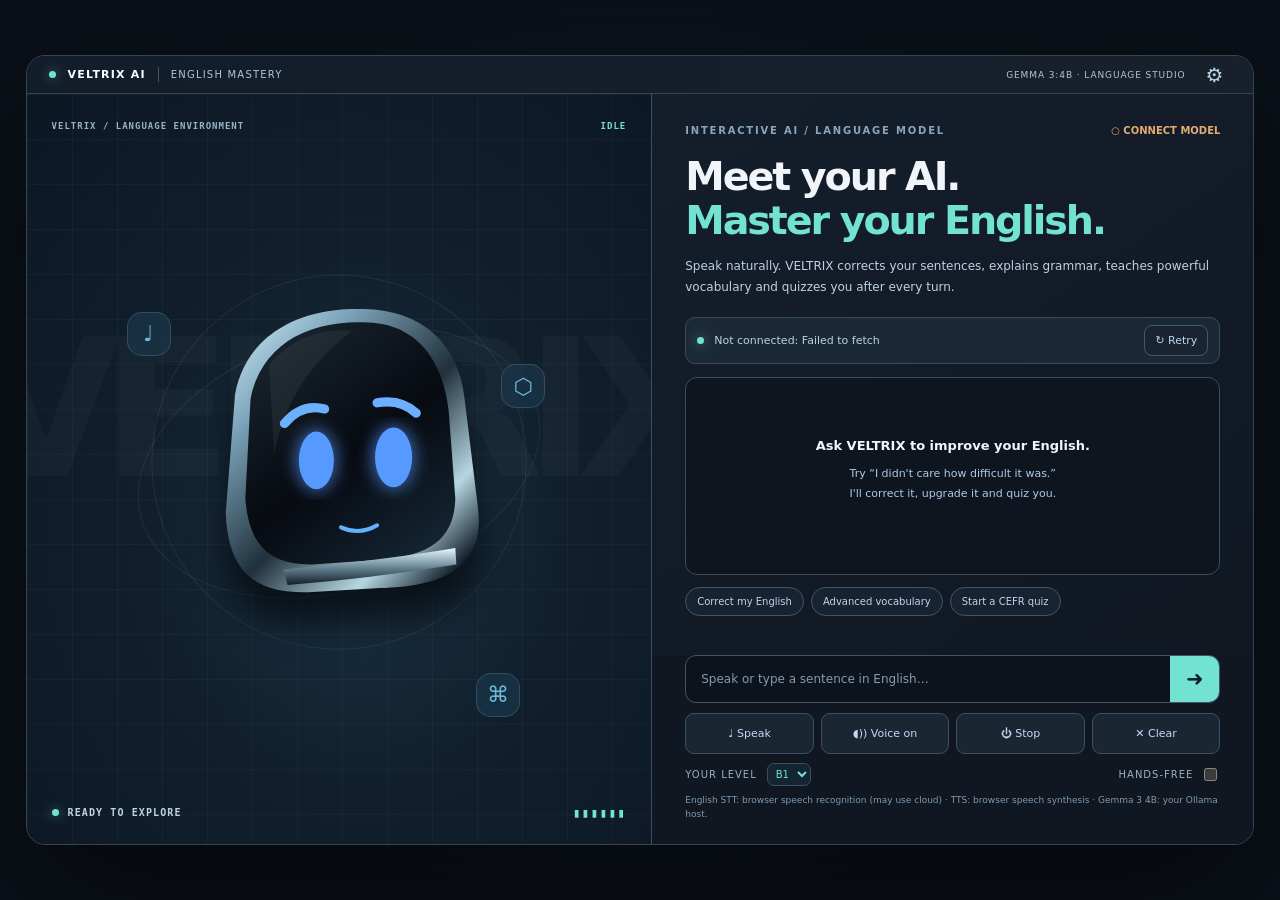
<file: web_preview/index.html>
<!doctype html>
<html lang="en">
<head>
  <meta charset="UTF-8" />
  <meta name="viewport" content="width=device-width, initial-scale=1.0" />
  <meta name="theme-color" content="#0b1119" />
  <title>VELTRIX AI — English Mastery (Design Preview)</title>
  <link rel="stylesheet" href="style.css" />
</head>
<body>
  <main class="application">
    <header class="toolbar">
      <span class="alive-dot"></span><b>VELTRIX AI</b><i class="separator"></i>
      <span>ENGLISH MASTERY</span><small>GEMMA 3:4B · LANGUAGE STUDIO</small>
      <button id="settings" class="gear" aria-label="Configure Ollama server">⚙</button>
    </header>
    <section class="left-panel" aria-label="Animated VELTRIX character">
      <div class="stage-meta">VELTRIX / LANGUAGE ENVIRONMENT <span id="face-mode">IDLE</span></div>
      <div class="ambient-ring ring-one"></div><div class="ambient-ring ring-two"></div>
      <span class="floating-icon left-icon">♩</span><span class="floating-icon right-icon">⬡</span>
      <div class="head-container" id="robot" data-mode="idle">
        <svg viewBox="0 0 340 340" role="img" aria-label="Friendly expressive blue-eyed AI character">
          <defs>
            <linearGradient id="shell" x1="0%" y1="0%" x2="88%" y2="95%">
              <stop offset="0%" stop-color="#dbf7ff"/><stop offset="25%" stop-color="#80a8be"/>
              <stop offset="58%" stop-color="#20303c"/><stop offset="83%" stop-color="#b6d7e2"/>
              <stop offset="100%" stop-color="#111e2b"/>
            </linearGradient>
            <linearGradient id="glass" x1="15%" y1="0%" x2="80%" y2="100%">
              <stop offset="0%" stop-color="#192630"/><stop offset="55%" stop-color="#070a11"/><stop offset="100%" stop-color="#142532"/>
            </linearGradient>
            <linearGradient id="chin" x1="0%" y1="0%" x2="0%" y2="100%">
              <stop stop-color="#e7f8ff"/><stop offset="55%" stop-color="#628090"/><stop offset="100%" stop-color="#121d28"/>
            </linearGradient>
            <filter id="soft-glow"><feGaussianBlur stdDeviation="7"/></filter>
          </defs>
          <path class="shell" fill="url(#shell)" d="M69 121 C79 67 126 36 194 38 C248 39 286 69 292 125 L305 231 C312 289 273 307 210 309 L140 313 C88 314 62 293 60 236 Z"/>
          <path fill="url(#glass)" d="M84 126 C94 72 141 48 198 51 C254 53 277 100 278 156 L283 222 C282 256 265 275 218 281 L144 286 C98 287 82 262 79 222 Z"/>
          <path fill="white" opacity=".055" d="M102 92 Q135 55 183 59 Q121 105 107 179Z"/>
          <g class="brows" stroke="#6cafff" stroke-width="9" stroke-linecap="round" fill="none">
            <path d="M117 149 Q134 129 156 135"/><path d="M207 129 Q230 125 245 139"/>
          </g>
          <g class="eyes" fill="#569aff">
            <ellipse class="eye" cx="148" cy="185" rx="17" ry="28"/>
            <ellipse class="eye" cx="223" cy="182" rx="18" ry="29"/>
          </g>
          <g filter="url(#soft-glow)" fill="#569aff" opacity=".55">
            <ellipse cx="148" cy="185" rx="21" ry="31"/><ellipse cx="223" cy="182" rx="22" ry="32"/>
          </g>
          <path id="mouth" d="M172 250 Q190 258 207 248" fill="none" stroke="#62b1ff" stroke-width="4" stroke-linecap="round"/>
          <path fill="url(#chin)" d="M116 291 Q219 281 283 270 L284 286 Q197 300 120 306 Z"/>
        </svg>
      </div>
      <span class="floating-icon bottom-icon">⌘</span>
      <div class="stage-footer"><span class="alive-dot"></span><span id="stage-status">READY TO EXPLORE</span><b>▮▮▮▮▮▮</b></div>
    </section>
    <section class="right-panel">
      <div class="right-scroll">
        <div class="eyebrow">INTERACTIVE AI / LANGUAGE MODEL <span id="model-badge">○ CONNECT MODEL</span></div>
        <h1>Meet your AI.<br><em>Master your English.</em></h1>
        <p class="subtitle">Speak naturally. VELTRIX corrects your sentences, explains grammar, teaches powerful vocabulary and quizzes you after every turn.</p>
        <div class="status-banner"><span class="alive-dot"></span><span id="connection-status">Configure Ollama with gemma3:4b in model settings.</span><button id="retry" aria-label="Retry server connection">↻ Retry</button></div>
        <article class="teaching-area" id="lesson-area">
          <div class="welcome"><b>Ask VELTRIX to improve your English.</b><p>Try “I didn't care how difficult it was.”<br>I'll correct it, upgrade it and quiz you.</p></div>
        </article>
        <p id="error" class="error" role="alert" hidden></p>
        <div class="quick-prompts"><button data-prompt="I am agree with your opinion.">Correct my English</button><button data-prompt="Teach me sophisticated natural English collocations.">Advanced vocabulary</button><button data-prompt="Start a B1 speaking quiz.">Start a CEFR quiz</button></div>
      </div>
      <div class="composer">
        <div class="entry"><input id="prompt" autocomplete="off" aria-label="English practice sentence" placeholder="Speak or type a sentence in English…" /><button id="send" aria-label="Submit">➜</button></div>
        <div class="actions"><button id="speak">♩ Speak</button><button id="voice">◖)) Voice on</button><button id="stop">⏻ Stop</button><button id="clear">✕ Clear</button></div>
        <div class="small-settings"><span>YOUR LEVEL</span><select id="level" aria-label="CEFR level"><option>A1</option><option>A2</option><option selected>B1</option><option>B2</option><option>C1</option><option>C2</option></select><label>HANDS-FREE <input id="handsfree" type="checkbox" /></label></div>
        <p class="footnote">English STT: browser speech recognition (may use cloud) · TTS: browser speech synthesis · Gemma 3 4B: your Ollama host.</p>
      </div>
    </section>
  </main>
  <dialog id="config"><form method="dialog"><h2>Gemma 3 · 4B</h2><p>Set the address of your private Ollama server. In a browser, configure Ollama CORS for this origin.</p><input id="server" value="http://192.168.1.10:11434/v1" type="url" /><menu><button value="cancel">Cancel</button><button id="save-server" value="ok">Save</button></menu></form></dialog>
  <script src="preview.js"></script>
</body>
</html>
</file>
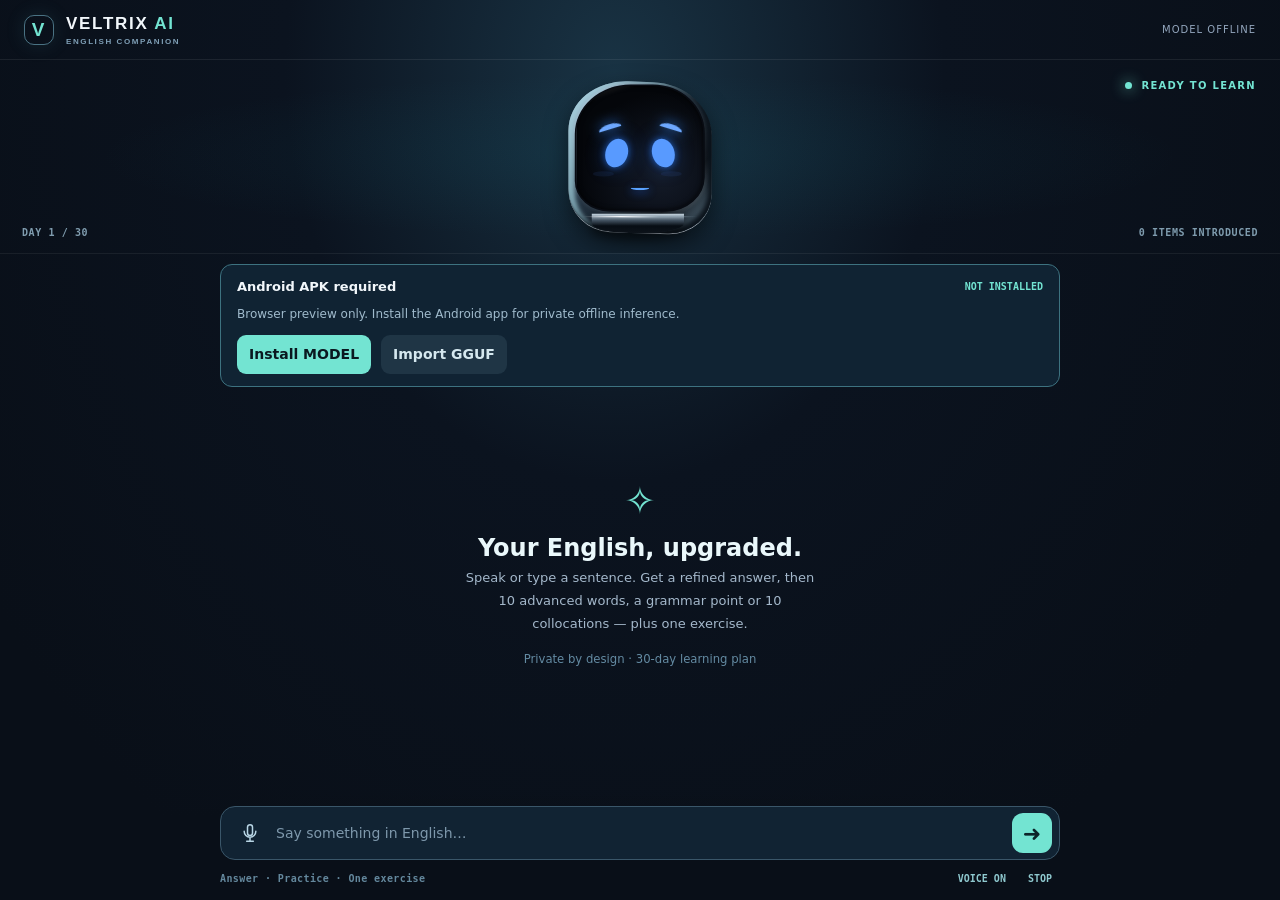
<file: VELTRIX-English-Tutor/app/src/main/assets/index.html>
<!DOCTYPE html>
<html lang="en"><head>
<meta charset="UTF-8"><meta name="viewport" content="width=device-width,initial-scale=1,viewport-fit=cover,user-scalable=no"/>
<meta name="theme-color" content="#090f18"/><title>VELTRIX AI · English</title>
<link rel="stylesheet" href="legacy-visual.css"/><link rel="stylesheet" href="tutor.css"/>
</head><body>
<div class="app" id="app">
  <header class="topbar"><div class="brand"><span class="brand-icon">V</span><span>VELTRIX <em>AI</em><small>ENGLISH COMPANION</small></span></div><span class="model-status" id="model-status">MODEL OFFLINE</span></header>
  <section class="companion-head" aria-label="Animated VELTRIX robot">
    <div class="halo" aria-hidden="true"></div>
    <div class="demo-companion" id="demo-companion" data-expression="idle" role="img" aria-label="VELTRIX interactive expression">
      <div class="demo-head-gloss"></div><div class="demo-faceplate"><div class="demo-brow left"></div><div class="demo-brow right"></div><div class="demo-eyes"><i></i><i></i></div><div class="demo-mouth"></div><div class="demo-blush"></div><div class="demo-face-glint"></div></div><div class="demo-frame-detail"></div><div class="demo-base"></div>
    </div>
    <div class="face-caption"><span class="pulse-dot"></span><span id="robot-state">READY TO LEARN</span></div>
    <div class="companion-meta"><span id="day-progress">DAY 1 / 30</span><span id="pace-summary">YOUR 30-DAY SPRINT</span></div>
  </section>
  <section class="model-setup" id="model-setup" aria-label="Install on-device model"><div class="setup-header"><strong id="setup-title">Your private MODEL</strong><span id="setup-status">NOT INSTALLED</span></div>
    <p id="setup-description">Download once, or import the matching GGUF file. The model runs on this device.</p>
    <div id="model-progress" class="progress" hidden><div id="model-progress-fill"></div></div>
    <div id="setup-buttons" class="setup-buttons"><button id="install-model" type="button">Install MODEL</button><button id="import-model" type="button" class="secondary">Import GGUF</button></div>
  </section>
  <aside id="pace-alert" class="pace-alert" hidden role="status"><span id="pace-alert-text"></span><button type="button" id="pace-dismiss" aria-label="Dismiss pacing suggestion">×</button></aside>
  <main class="conversation" id="conversation" role="log" aria-live="polite" aria-label="VELTRIX conversation">
    <div class="empty-state" id="empty-state"><div class="empty-symbol">✧</div><strong>Your English, upgraded.</strong><p>Speak or type a sentence. Get a refined answer, then 10 advanced words, a grammar point or 10 collocations — plus one exercise.</p><small>Private by design · 30-day learning plan</small></div>
  </main>
  <footer class="composer-area">
    <form class="composer" id="composer"><button type="button" id="mic-button" title="Speak" aria-label="Speak"><svg viewBox="0 0 24 24" fill="none"><rect x="9" y="2" width="6" height="13" rx="3" stroke="currentColor" stroke-width="1.8"/><path d="M5 10a7 7 0 0 0 14 0M12 17v5M8 22h8" stroke="currentColor" stroke-width="1.8" stroke-linecap="round"/></svg></button>
      <textarea rows="1" id="message-input" placeholder="Say something in English…" maxlength="1200" aria-label="Type a sentence"></textarea>
      <button type="submit" class="send" id="send-button" title="Send" aria-label="Send">➜</button></form>
    <div class="bottom-actions"><span id="micro-status">Answer · Practice · One exercise</span><div><button id="tts-toggle" type="button" aria-label="Toggle voice">VOICE ON</button><button id="stop-button" type="button" aria-label="Stop">STOP</button></div></div>
  </footer>
  <div id="toasts" aria-live="assertive" class="toasts"></div>
</div>
<script src="curriculum.js"></script><script src="tutor.js"></script>
</body></html>
</file>
<file: web_preview/style.css>
:root{color-scheme:dark;--night:#0b1119;--surface:#111b26;--border:#334455;--mint:#72e3d3;--sky:#68a9ee;--secondary:#9bb4c8;--white:#f1f5fa}
*{box-sizing:border-box}body{margin:0;min-height:100vh;background:radial-gradient(ellipse at 50% 50%,#182a39 0%,#0b1119 70%);font-family:Inter,ui-sans-serif,system-ui,-apple-system,'Segoe UI',sans-serif;color:var(--white);display:flex;justify-content:center;align-items:center}button,input,select{font:inherit}button{cursor:pointer}button:focus-visible,input:focus-visible,select:focus-visible{outline:2px solid var(--mint);outline-offset:2px}.application{display:grid;grid-template-columns:51% 49%;grid-template-rows:38px minmax(0,1fr);width:min(1390px,96vw);height:min(790px,94vh);min-height:560px;overflow:hidden;border:1px solid var(--border);border-radius:19px;box-shadow:0 50px 150px #0008;background:#101a26}.toolbar{grid-column:1/-1;display:flex;align-items:center;gap:12px;padding:0 22px;font-size:10px;letter-spacing:1.2px;color:#adc8dd;border-bottom:1px solid var(--border);background:linear-gradient(90deg,#131d2a,#17202b)}.toolbar b{color:#f9fbff;font-size:11px;white-space:nowrap}.toolbar small{font-size:9px;letter-spacing:.9px;margin-left:auto}.separator{height:15px;width:1px;background:#405568}.gear{padding:3px 8px;background:none;border:0;color:#b5d4e4;font-size:20px}.alive-dot{display:inline-block;flex-shrink:0;background:var(--mint);width:7px;height:7px;border-radius:50%;box-shadow:0 0 12px #72e3d399}.left-panel{position:relative;isolation:isolate;overflow:hidden;background:radial-gradient(ellipse at 53% 57%,#1b3344 0%,#111f2d 45%,#0c1724 100%);border-right:1px solid #3c4f60}.left-panel:before{content:"";position:absolute;inset:0;z-index:-1;background-image:linear-gradient(#8da8c00d 1px,transparent 1px),linear-gradient(90deg,#8da8c00d 1px,transparent 1px);background-size:45px 45px}.left-panel:after{content:"VELTRIX";position:absolute;top:42%;left:50%;transform:translate(-50%,-50%);z-index:-1;color:#fff;opacity:.025;font-weight:900;font-size:clamp(7rem,15vw,14rem);letter-spacing:-.1em}.stage-meta{position:absolute;top:27px;left:25px;right:25px;display:flex;justify-content:space-between;gap:15px;font-family:ui-monospace,monospace;font-size:9px;font-weight:bold;letter-spacing:1px;color:#9ab3c7}.stage-meta span{color:var(--mint)}.head-container{position:absolute;width:min(350px,65%);aspect-ratio:1;top:47%;left:50%;transform:translate(-50%,-50%);animation:headFloat 3s ease-in-out infinite;filter:drop-shadow(0 30px 17px #0009)}.head-container svg{width:100%;height:100%;overflow:visible}.head-container .eye{transform-box:fill-box;transform-origin:center;animation:blink 6.5s infinite}.head-container[data-mode=listen] .eyes{filter:drop-shadow(0 0 8px #62b1ff)}.head-container[data-mode=listen] .brows{transform:translateY(-8px)}.head-container[data-mode=thinking] .eyes{opacity:.75}.head-container[data-mode=speaking] #mouth{animation:talk .24s linear infinite alternate}.head-container[data-mode=idle] #mouth{animation:smile 2s ease-in-out infinite alternate}@keyframes headFloat{0%,100%{transform:translate(-50%,-50%)}50%{transform:translate(-50%,calc(-50% - 8px))}}@keyframes blink{0%,38%,42%,80%,84%,100%{transform:scaleY(1)}40%,82%{transform:scaleY(.05)}}@keyframes talk{from{d:path('M172 250 Q190 251 207 248')}to{d:path('M172 245 Q190 275 207 245')}}@keyframes smile{from{opacity:.65}to{opacity:1}}.ambient-ring{position:absolute;left:50%;top:49%;transform:translate(-50%,-50%) rotate(-16deg);width:66%;aspect-ratio:1.6;border:1px solid #97b3c71b;border-radius:50%}.ring-two{transform:translate(-50%,-50%) rotate(54deg);width:60%;aspect-ratio:1}.floating-icon{position:absolute;width:44px;height:44px;display:grid;place-items:center;background:#1a3547c8;border:1px solid #50768b70;border-radius:15px;color:#6fb8da;font-size:22px}.left-icon{top:29%;left:16%}.right-icon{right:17%;top:36%}.bottom-icon{right:21%;bottom:17%}.stage-footer{position:absolute;bottom:24px;left:25px;right:25px;display:flex;gap:9px;align-items:center;font-family:ui-monospace,monospace;font-size:10px;letter-spacing:1.1px;font-weight:bold;color:#bed4e3}.stage-footer b{margin-left:auto;color:var(--mint);font-size:13px}.right-panel{min-height:0;display:flex;flex-direction:column;background:linear-gradient(145deg,#141e2b,#101721 90%)}.right-scroll{overflow-y:auto;min-height:0;flex:1;padding:31px 33px 0;scrollbar-color:#354858 transparent;scrollbar-width:thin}.eyebrow{display:flex;align-items:center;justify-content:space-between;gap:8px;font-size:10px;color:#89a5be;letter-spacing:1.8px;font-weight:700}.eyebrow span{font-size:10px;color:#e2ac72;letter-spacing:0;white-space:nowrap}.eyebrow span.ready{color:var(--mint)}h1{font-size:clamp(32px,3.1vw,50px);line-height:1.1;font-weight:790;letter-spacing:-2.1px;margin:19px 0 14px}h1 em{color:var(--mint);font-style:normal}.subtitle{font-size:12px;color:#bed1e3;line-height:1.75;max-width:540px;margin-bottom:19px}.status-banner{display:flex;align-items:center;gap:10px;border:1px solid #3a4c5c;border-radius:10px;background:#1b2936;min-height:47px;padding:5px 11px;font-size:11px;color:#b9d1e9}.status-banner span:nth-child(2){flex:1}.status-banner button{border:1px solid #46576a;background:#1a2430;color:#bdd5ed;border-radius:8px;padding:8px 10px;font-size:11px}.teaching-area{border:1px solid #3b4d60;border-radius:12px;margin:13px 0 12px;min-height:196px;background:#0d151ed9}.welcome{display:grid;place-content:center;min-height:196px;padding:17px;text-align:center}.welcome b{font-size:13px}.welcome p{color:#aecaeb;line-height:1.8;font-size:11px}.lesson{padding:17px 19px}.lesson h3{font-size:10px;letter-spacing:1.2px;color:#9fbcd5;margin:10px 0}.lesson p{margin:5px 0 14px;font-size:13px;line-height:1.6}.lesson strong{color:#81dccc}.lesson .upgrade{color:#8ec6ff;font-weight:600}.lesson .persian{text-align:right;direction:rtl;color:#c4dbeb}.lesson hr{border:0;border-top:1px solid #3c4e60;margin:16px 0}.lesson .word{background:#182637;border:1px solid #334d60;padding:11px;border-radius:10px;margin:8px 0}.lesson .muted{color:#a0b3c2;font-size:11px}.quick-prompts{display:flex;flex-wrap:wrap;gap:7px;margin-bottom:13px}.quick-prompts button{border:1px solid #415569;border-radius:20px;padding:8px 11px;background:#182332;color:#bbd5ef;font-size:10px}.composer{padding:0 33px 23px;background:linear-gradient(#101721,#101721);flex-shrink:0}.entry{display:flex;border:1px solid #415367;border-radius:11px;overflow:hidden;min-height:48px;background:#0d131c}.entry input{width:100%;border:0;outline:0;background:transparent;color:#fff;padding:12px 15px;font-size:12px}.entry input::placeholder{color:#889aab}.entry button{border:0;min-width:49px;color:#09222c;background:var(--mint);font-size:21px}.actions{display:grid;grid-template-columns:repeat(4,minmax(0,1fr));gap:7px;margin-top:10px}.actions button{background:#1b2633;border:1px solid #3c5062;border-radius:9px;color:#c5d9f5;min-height:41px;font-size:11px}.actions button.active{color:var(--mint);border-color:var(--mint)}.small-settings{display:flex;align-items:center;gap:10px;margin-top:9px;font-size:10px;letter-spacing:1px;color:#9caebe}.small-settings select{background:#142433;color:var(--mint);border:1px solid #3c5062;border-radius:7px;padding:4px}.small-settings label{margin-left:auto;display:flex;align-items:center;gap:7px}.small-settings input{accent-color:var(--mint)}.footnote{font-size:9px;color:#7e9ab1;line-height:1.5;margin:8px 0 0}.error{border:1px solid #ba6769;padding:10px;border-radius:9px;color:#ffdadd;font-size:12px}.error[hidden]{display:none}dialog{background:#172634;color:#fff;border:1px solid #456075;border-radius:17px;width:min(500px,92vw);padding:22px}dialog::backdrop{background:#000a}dialog p{font-size:12px;line-height:1.65;color:#bed1e3}dialog input{background:#0c1821;color:#fff;border:1px solid #5b7182;width:100%;padding:12px;border-radius:9px}dialog menu{display:flex;justify-content:flex-end;gap:9px;padding:0}dialog button{background:#26374a;color:#fff;border:1px solid #4c6170;padding:9px 13px;border-radius:8px}dialog #save-server{background:var(--mint);color:#051b24}
@media(max-width:900px){body{display:block}.application{width:100%;height:auto;min-height:100vh;overflow:visible;border-radius:0;border:0;display:flex;flex-direction:column}.toolbar{height:48px;flex-shrink:0}.toolbar small{display:none}.left-panel{height:320px;flex-shrink:0;border:0;border-bottom:1px solid var(--border)}.stage-meta{top:18px}.left-icon{top:25%;left:11%}.right-icon{right:10%;top:35%}.bottom-icon{right:14%;bottom:14%}.head-container{width:min(300px,67%);top:51%}.right-panel{min-height:0}.right-scroll{overflow:visible;padding:27px 24px 5px}.eyebrow{font-size:9px}.right-scroll h1{font-size:clamp(32px,7vw,44px)}.composer{padding:4px 24px 23px}.teaching-area{min-height:180px}.welcome{min-height:180px}}
@media(max-width:400px){.toolbar{gap:8px;padding:0 11px}.toolbar span:not(.alive-dot){font-size:9px}.left-panel{height:266px}.floating-icon{width:35px;height:35px;font-size:16px}.stage-meta{font-size:8px;left:12px;right:12px}.stage-footer{left:12px;right:12px;font-size:8px}.right-scroll{padding:23px 14px 2px}.composer{padding:4px 14px 18px}.eyebrow span{font-size:9px}.right-scroll h1{font-size:32px}.actions button{font-size:9px}.footnote{font-size:8px}}
@media(prefers-reduced-motion:reduce){.head-container,.head-container .eye,.head-container #mouth{animation:none!important}}
</file>
<file: VELTRIX-English-Tutor/app/src/main/assets/legacy-visual.css>
:root{--bg:#090d12;--bg2:#0e131b;--surface:#121922;--surface2:#17212c;--surface3:#1d2936;--line:#2a3542;--line2:#3b4756;--text:#f2f4f5;--soft:#acb8c4;--muted:#768695;--accent:#73e4d2;--accent2:#f3b47a;--blue:#7ca8ee;--good:#a3e4bd;--bad:#ff9898;--shadow:0 30px 90px #0007;--radius:24px;--max:1320px;--header:76px;font-family:'DM Sans',system-ui,'Segoe UI',sans-serif;color-scheme:dark}
:root.light{--bg:#eff2f3;--bg2:#f8faf9;--surface:#fff;--surface2:#f5f8f8;--surface3:#e6edef;--line:#d3dce0;--line2:#c7d0d5;--text:#121c27;--soft:#3f5563;--muted:#667784;--accent:#086f66;--accent2:#996339;--blue:#375f9d;--good:#26734e;--bad:#b43434;--shadow:0 24px 80px #2b46501c;color-scheme:light}
*{box-sizing:border-box}html{scroll-behavior:smooth}body{margin:0;min-width:320px;background:var(--bg);color:var(--text)}button,input,textarea,select{font:inherit}button,a{-webkit-tap-highlight-color:transparent}a{color:inherit;text-decoration:none}button{cursor:pointer}img{max-width:100%;display:block}::selection{background:#73e4d26b;color:var(--text)}:focus-visible{outline:2px solid var(--accent);outline-offset:4px}.ambient-grain{position:fixed;inset:0;pointer-events:none;z-index:50;opacity:.035;background-image:url("data:image/svg+xml,%3Csvg viewBox='0 0 180 180' xmlns='http://www.w3.org/2000/svg'%3E%3Cfilter id='n'%3E%3CfeTurbulence type='fractalNoise' baseFrequency='.8' numOctaves='3' stitchTiles='stitch'/%3E%3C/filter%3E%3Crect width='100%25' height='100%25' filter='url(%23n)'/%3E%3C/svg%3E")}.skip-link{position:absolute;top:-55px;left:20px;padding:12px 16px;background:var(--accent);color:var(--bg);z-index:100}.skip-link:focus{top:10px}.container{width:min(var(--max),calc(100% - 88px));margin-inline:auto}.section{padding:106px 0}.section-sm{padding:72px 0}.section-top{padding-top:145px}.eyebrow{display:inline-flex;align-items:center;gap:10px;color:var(--accent);text-transform:uppercase;letter-spacing:.21em;font-size:10px;font-weight:800}.eyebrow:before{content:"";width:18px;height:1px;background:currentColor}.muted{color:var(--muted)}.soft{color:var(--soft)}h1,h2,h3,h4,p{margin-top:0}h1,h2,h3,h4,.nav,.button,.stat-number,.brand{font-family:'Manrope','DM Sans',sans-serif}h1{font-size:clamp(3.4rem,7.6vw,7.4rem);line-height:1.015;letter-spacing:-.075em;font-weight:650}h2{font-size:clamp(2.4rem,5vw,4.6rem);letter-spacing:-.065em;line-height:1.08;font-weight:650}h3{font-size:1.32rem;letter-spacing:-.035em;line-height:1.35}p{line-height:1.78;color:var(--soft)}.lede{font-size:clamp(1.06rem,1.8vw,1.3rem);max-width:680px}.tiny{font-size:12px}.smaller{font-size:13px}.hairline{height:1px;background:var(--line)}.kicker{font-size:11px;text-transform:uppercase;letter-spacing:.18em;color:var(--muted);font-weight:800}.mono{font-family:ui-monospace,SFMono-Regular,Consolas,monospace}.balanced{text-wrap:balance}.gradient-text{background:linear-gradient(114deg,#f5ffff 12%,#9ae6da 58%,#7294c8);background-clip:text;-webkit-text-fill-color:transparent}.light .gradient-text{background:linear-gradient(110deg,#0b2633,#157e78,#37628f);background-clip:text;-webkit-text-fill-color:transparent}.glow-dot{display:inline-block;width:8px;height:8px;border-radius:50%;background:var(--accent);box-shadow:0 0 22px var(--accent)}.status-chip{display:inline-flex;align-items:center;gap:9px;padding:9px 13px;border:1px solid var(--line2);border-radius:99px;color:var(--soft);font-size:11px;font-weight:700;letter-spacing:.035em;background:#ffffff03}.status-chip .glow-dot{width:5px;height:5px}.button{display:inline-flex;gap:12px;justify-content:center;align-items:center;border-radius:10px;border:1px solid var(--line2);padding:15px 22px;font-size:12px;font-weight:800;letter-spacing:.025em;transition:background .2s,border .2s,transform .2s;white-space:nowrap;background:var(--surface2);color:var(--text)}.button:hover{transform:translateY(-2px);border-color:var(--accent)}.button-primary{background:var(--accent);border-color:var(--accent);color:#071a19}.button-primary:hover{background:#abf5e6}.button-ghost{background:transparent}.button-small{padding:10px 14px;font-size:11px}.button svg,.icon-button svg{width:16px;height:16px;flex-shrink:0}.icon-button{width:39px;height:39px;display:grid;place-items:center;border-radius:10px;border:1px solid var(--line);background:transparent;color:var(--text)}.icon-button:hover{background:var(--surface2)}.inline-link{display:inline-flex;align-items:center;gap:9px;color:var(--accent);font-weight:750;font-size:13px}.inline-link:hover{text-decoration:underline}.card{background:var(--surface);border:1px solid var(--line);border-radius:18px;overflow:hidden}.card-pad{padding:29px}.card-hover{transition:transform .25s,border-color .25s,box-shadow .25s}.card-hover:hover{transform:translateY(-5px);border-color:var(--line2);box-shadow:var(--shadow)}.glass{background:color-mix(in srgb,var(--surface),transparent 16%);backdrop-filter:blur(18px)}.grid{display:grid;gap:20px}.grid-2{grid-template-columns:repeat(2,minmax(0,1fr))}.grid-3{grid-template-columns:repeat(3,minmax(0,1fr))}.grid-4{grid-template-columns:repeat(4,minmax(0,1fr))}.space-between{display:flex;justify-content:space-between;align-items:center;gap:20px}.center{text-align:center}.center-block{margin-inline:auto}.section-heading{display:flex;justify-content:space-between;align-items:end;gap:30px;margin-bottom:42px}.section-heading h2{max-width:820px;margin:14px 0 0}.section-heading p{max-width:400px;margin-bottom:0}.divider{border-top:1px solid var(--line)}
/* navigation */
.site-header{height:var(--header);position:fixed;inset:0 0 auto;z-index:40;border-bottom:1px solid #ffffff12;background:#090d12dc;backdrop-filter:blur(22px)}.light .site-header{background:#f8faf9e8;border-color:var(--line)}.header-inner{height:100%;display:flex;align-items:center;justify-content:space-between;gap:20px}.brand{display:inline-flex;align-items:center;gap:10px;font-size:17px;font-weight:800;letter-spacing:.01em;white-space:nowrap}.brand img{width:34px;height:34px}.brand strong{color:var(--accent)}.nav{display:flex;gap:2px;align-items:center}.nav a{font-size:11px;font-weight:750;color:var(--soft);padding:12px 11px;border-radius:8px;transition:color .2s,background .2s}.nav a:hover,.nav a.active{color:var(--text);background:var(--surface2)}.header-actions{display:flex;gap:8px;align-items:center}.mobile-toggle{display:none}.mobile-panel{display:none}
/* heroic visual */
.hero{min-height:765px;padding-top:calc(var(--header) + 90px);position:relative;overflow:hidden}.hero:before{content:"";position:absolute;inset:-20% -20% auto auto;width:90vw;height:70vw;background:radial-gradient(circle,#3a75693b 0%,#172b3a3a 30%,transparent 66%);filter:blur(25px);pointer-events:none}.hero-grid{display:grid;grid-template-columns:1fr .94fr;align-items:center;gap:10px;position:relative}.hero-copy{padding:22px 0 110px;z-index:2}.hero h1{margin:26px 0 25px}.hero .lede{max-width:585px;margin-bottom:30px}.hero-actions{display:flex;gap:12px;flex-wrap:wrap}.hero-footnotes{display:flex;flex-wrap:wrap;gap:25px;margin-top:54px}.hero-footnotes span{font-size:11px;color:var(--muted);display:flex;align-items:center;gap:9px}.hero-footnotes span:before{content:"";width:5px;height:5px;background:var(--accent2);border-radius:50%}.hero-art{height:610px;position:relative;display:grid;place-items:center;perspective:1100px}.hero-orbit{position:absolute;width:min(43vw,570px);aspect-ratio:1;border-radius:50%;border:1px solid #7de8d522;transform:rotateX(60deg) rotateZ(-27deg);box-shadow:0 0 0 44px #ffffff02,0 0 0 108px #ffffff02}.hero-orbit:before,.hero-orbit:after{content:"";position:absolute;inset:12%;border:1px dashed #7de8d52e;border-radius:50%}.hero-orbit:after{inset:27%;border-style:solid}.device-wrap{width:380px;height:485px;position:relative;transform:rotate(-8deg) rotateY(-13deg);filter:drop-shadow(32px 42px 40px #0009);animation:floaty 7s ease-in-out infinite}.device{position:absolute;inset:15px 48px 15px 32px;border-radius:36% 40% 26% 26%/24% 25% 24% 26%;background:linear-gradient(120deg,#72818d 0%,#2f404d 13%,#17242c 38%,#73818a 89%,#18242b 100%);box-shadow:inset 6px 4px 7px #ffffff40,inset -12px -9px 15px #0009,15px 25px 35px #0007;transform:skewY(-5deg)}.device:before{content:"";position:absolute;inset:17px 14px 29px 13px;border-radius:40% 38% 24% 27%/24% 23% 24% 26%;background:radial-gradient(ellipse at 39% 16%,#293f4e,#080e14 45%,#030608 82%);border:1px solid #53606d70;box-shadow:inset 0 0 24px #0009,3px 3px 4px #0005}.device:after{content:"";position:absolute;bottom:3px;left:23px;right:20px;height:12px;background:linear-gradient(90deg,#222e36,#9dafb7,#212c34);border-radius:50%;filter:blur(1px)}.face{position:absolute;inset:0;z-index:2;display:flex;justify-content:center;align-items:center;gap:39px;transform:translateY(-11px) rotate(4deg)}.eye{width:49px;height:59px;border-radius:55% 55% 49% 48%;background:linear-gradient(120deg,#b9fff4,#56e6d9 75%);box-shadow:0 0 25px #60fff077,0 0 68px #5affd12a;transform:rotate(15deg);animation:blink 9s infinite}.eye:last-child{transform:rotate(-14deg)}.device .brow-arc{position:absolute;top:161px;left:99px;width:56px;height:15px;border-top:8px solid #83e8db;border-radius:50%;transform:rotate(-19deg);filter:drop-shadow(0 0 7px #60ffde8a)}.device .brow-arc.right{left:190px;transform:rotate(17deg)}.hero-tag{position:absolute;z-index:4;background:#101922e5;border:1px solid #7184906c;backdrop-filter:blur(15px);border-radius:12px;padding:14px 18px;box-shadow:var(--shadow);font-size:10px;font-weight:800;color:#c4d4d8;letter-spacing:.04em}.hero-tag b{display:block;color:#73e4d2;font-size:14px;margin-bottom:2px}.tag-top{right:-4px;top:95px}.tag-bottom{left:3px;bottom:50px}.light .hero-tag{color:#e7f0f3}.scanline{position:absolute;left:7%;right:7%;top:50%;height:1px;background:linear-gradient(90deg,transparent,#8cebd877,transparent);box-shadow:0 0 20px #65dccc88;animation:scan 9s linear infinite;opacity:.25}.vertical-caption{position:absolute;right:-8px;top:245px;writing-mode:vertical-rl;letter-spacing:.3em;font-size:10px;color:var(--muted)}@keyframes floaty{0%,100%{transform:translateY(0) rotate(-8deg) rotateY(-13deg)}50%{transform:translateY(-15px) rotate(-7deg) rotateY(-10deg)}}@keyframes blink{0%,44%,47%,100%{scale:1 1}45%{scale:1 .09}}@keyframes scan{0%,100%{transform:translateY(-155px)}50%{transform:translateY(155px)}}
/* accent strip */
.ticker{border-block:1px solid var(--line);background:var(--bg2)}.ticker-row{min-height:79px;display:flex;align-items:center;justify-content:space-between;gap:25px;flex-wrap:wrap}.ticker-item{display:flex;align-items:center;gap:10px;color:var(--soft);font-size:11px;font-weight:750;letter-spacing:.08em;text-transform:uppercase}.ticker-item:before{content:"✳";color:var(--accent);font-size:17px}.feature-card{min-height:245px;position:relative}.feature-card .n{font-size:11px;color:var(--muted);font-family:monospace;display:flex;justify-content:space-between;margin-bottom:34px}.feature-card h3{margin-bottom:13px}.feature-card p{font-size:13px;margin:0}.feat-icon{width:44px;height:44px;border:1px solid var(--line2);border-radius:14px;display:grid;place-items:center;color:var(--accent);background:#79e2cf0b}.feat-icon svg{width:22px;height:22px}.large-statement{padding:85px 0;border-block:1px solid var(--line);margin-top:30px}.large-statement p{font-size:clamp(1.45rem,3vw,2.7rem);line-height:1.4;letter-spacing:-.045em;max-width:1080px;color:var(--text);font-weight:650}.large-statement em{font-style:normal;color:var(--accent)}
/* general detail layouts */
.page-hero{padding:180px 0 77px;position:relative;overflow:hidden;border-bottom:1px solid var(--line)}.page-hero:before{content:"";position:absolute;right:-180px;top:30px;width:620px;height:620px;background:radial-gradient(circle,#70c8bc17,transparent 63%);pointer-events:none}.page-hero h1{font-size:clamp(3.4rem,6vw,6.2rem);max-width:1050px;margin:24px 0}.page-hero .lede{margin:0}.page-split{display:grid;grid-template-columns:1.1fr .9fr;gap:70px;align-items:center}.display-number{font-size:clamp(4rem,9vw,8rem);line-height:1;color:var(--accent);font-weight:550;letter-spacing:-.09em}.tech-label{padding:7px 11px;border:1px solid var(--line2);color:var(--soft);font-size:10px;border-radius:5px;text-transform:uppercase;letter-spacing:.09em}.technical-grid{display:grid;grid-template-columns:1.25fr .75fr;gap:20px}.schematic{position:relative;overflow:hidden;background:radial-gradient(circle at 50% 50%,#16443b38,transparent 56%),linear-gradient(90deg,transparent 24px,#8db8c009 25px),linear-gradient(transparent 24px,#8db8c009 25px),var(--surface);background-size:auto,25px 25px,25px 25px,auto;border:1px solid var(--line);border-radius:20px}.schematic-inner{padding:30px}.flow-list{display:grid;grid-template-columns:repeat(4,minmax(0,1fr));gap:14px}.flow-node{background:var(--bg2);border:1px solid var(--line2);border-radius:12px;text-align:left;padding:17px;min-height:112px;color:var(--text);position:relative;transition:all .2s}.flow-node:hover,.flow-node.active{border-color:var(--accent);background:#51bb9c12}.flow-node b{display:block;font-size:13px;margin:10px 0 5px}.flow-node small{font-size:10px;color:var(--muted)}.flow-node .no{font-size:10px;color:var(--accent);font-family:monospace}.module-explain{border-left:2px solid var(--accent);padding:5px 0 5px 20px;margin:26px 0 0;min-height:115px}.module-explain h3{margin:4px 0 7px}.module-explain p{font-size:13px;margin:0}.spec-table{width:100%;border-collapse:collapse}.spec-table th,.spec-table td{border-bottom:1px solid var(--line);padding:17px 5px;text-align:left;font-size:12px;vertical-align:top}.spec-table th{font-size:10px;letter-spacing:.1em;text-transform:uppercase;color:var(--muted)}.spec-table td:first-child{color:var(--text);font-weight:750}.spec-table td:last-child{color:var(--soft)}.quote-block{border-left:3px solid var(--accent);padding:25px 35px;background:var(--surface);font-size:clamp(1.2rem,2vw,2rem);letter-spacing:-.03em;font-weight:650}.quote-block footer{margin-top:18px;color:var(--muted);font-size:12px;font-weight:400}.num-head{display:flex;align-items:center;gap:14px}.num-head span{color:var(--accent);font-size:12px;font-family:monospace}.metric-band{display:grid;grid-template-columns:repeat(4,1fr);border:1px solid var(--line);border-radius:16px;overflow:hidden}.metric{padding:30px;border-right:1px solid var(--line)}.metric:last-child{border-right:0}.metric b{display:block;font-size:24px;letter-spacing:-.055em;margin:12px 0 6px}.metric span{color:var(--muted);font-size:11px}.section-index{font-size:11px;color:var(--accent);margin-bottom:16px;font-family:monospace;letter-spacing:.14em}.bullet-list{padding:0;list-style:none}.bullet-list li{display:flex;gap:12px;color:var(--soft);font-size:13px;line-height:1.65;padding:8px 0}.bullet-list li:before{content:"↗";color:var(--accent)}.callout{background:linear-gradient(110deg,#225b5142,transparent 70%),var(--surface);border:1px solid var(--line);border-radius:20px;padding:34px}.callout p{font-size:13px}.tag-list{display:flex;flex-wrap:wrap;gap:8px;margin:14px 0}.tag{font-size:10px;color:var(--soft);border:1px solid var(--line2);border-radius:6px;padding:7px 9px;font-weight:650;letter-spacing:.02em}
/* hardware blueprint */
.hardware-stage{min-height:480px;display:flex;align-items:center;justify-content:center;position:relative;overflow:hidden}.hardware-stage .layer{position:absolute;width:340px;height:225px;left:50%;top:50%;border-radius:33px;transform:translate(-50%,calc(-50% + var(--offset))) rotateX(58deg) rotateZ(-26deg);border:2px solid var(--border);background:var(--fill);box-shadow:12px 18px 22px #0008,0 0 28px var(--glow);transition:transform .35s}.hardware-stage .layer:after{content:attr(data-label);position:absolute;left:20px;top:14px;font-size:11px;font-weight:800;letter-spacing:.13em;color:#ecfffa}.hardware-stage .layer:nth-child(1){--offset:-120px;--border:#6dd6c7;--fill:linear-gradient(135deg,#1a524c,#152934);--glow:#48b9a433;z-index:5}.hardware-stage .layer:nth-child(2){--offset:-47px;--border:#7897c5;--fill:linear-gradient(135deg,#233a59,#182735);--glow:#4e8dcb33;z-index:4}.hardware-stage .layer:nth-child(3){--offset:27px;--border:#e6a678;--fill:linear-gradient(135deg,#6b482d,#292637);--glow:#ed976733;z-index:3}.hardware-stage .layer:nth-child(4){--offset:100px;--border:#b0c2d0;--fill:linear-gradient(135deg,#475462,#212a33);--glow:#e2e4ee22;z-index:2}.hardware-stage:hover .layer:nth-child(1){transform:translate(-50%,-205px) rotateX(58deg) rotateZ(-26deg)}.hardware-stage:hover .layer:nth-child(4){transform:translate(-50%,23px) rotateX(58deg) rotateZ(-26deg)}.hardware-select{display:grid;grid-template-columns:repeat(3,minmax(0,1fr));gap:12px}.hardware-tile{text-align:left;background:var(--surface);color:var(--text);border:1px solid var(--line);border-radius:12px;padding:23px;min-height:154px}.hardware-tile:hover,.hardware-tile.active{border-color:var(--accent);background:#448e8310}.hardware-tile b{display:block;font-size:14px;margin:18px 0 9px}.hardware-tile small{color:var(--muted);font-size:11px;line-height:1.5}.part-detail{position:sticky;top:100px}.part-detail h3{font-size:26px;margin:16px 0}.part-detail p{font-size:13px}.part-detail .detail-caption{font-size:10px;letter-spacing:.12em;color:var(--accent);text-transform:uppercase}.part-detail li{list-style:none;border-bottom:1px solid var(--line);padding:12px 0;color:var(--soft);font-size:12px}.part-detail ul{padding:0}.value-block{display:flex;justify-content:space-between;gap:10px;padding:12px 0;border-bottom:1px solid var(--line);font-size:12px}.value-block span{color:var(--muted)}.value-block b{color:var(--text)}
/* milestones */
.timeline{display:grid;gap:0}.timeline-entry{display:grid;grid-template-columns:85px 1fr;gap:30px;position:relative;border-left:1px solid var(--line2);padding:0 0 60px 35px;margin-left:14px}.timeline-entry:before{content:"";width:11px;height:11px;border-radius:50%;border:2px solid var(--accent);background:var(--bg);position:absolute;top:5px;left:-7px}.timeline-entry:last-child{padding-bottom:0}.timeline-entry .step-no{font-family:monospace;font-size:12px;color:var(--accent)}.timeline-entry h3{margin:0 0 9px}.timeline-entry p{font-size:13px;max-width:660px}.timeline-entry .tag-list{margin-top:13px}
/* founder */
.founder-hero{display:grid;grid-template-columns:.86fr 1.14fr;gap:80px;align-items:center}.portrait-frame{aspect-ratio:4/4.5;border-radius:20px;overflow:hidden;background:#dbe2e7;position:relative;border:1px solid var(--line2)}.portrait-frame img{height:100%;width:100%;object-fit:cover;object-position:center 22%}.portrait-frame .corner-label{position:absolute;bottom:16px;left:16px;background:#0b1117db;color:#d7e7e3;padding:13px 17px;border-radius:8px;font-size:11px;letter-spacing:.09em}.founder-hero h1{font-size:clamp(3.1rem,6vw,6rem)}.certificate-card{cursor:pointer;position:relative;min-height:380px}.certificate-thumb{height:190px;background:#dde3ed;display:grid;place-items:center;overflow:hidden}.certificate-thumb img{width:100%;height:100%;object-fit:cover;transition:transform .4s}.certificate-card:hover .certificate-thumb img{transform:scale(1.06)}.cert-body{padding:25px}.cert-body h3{min-height:47px;margin:14px 0 11px}.cert-body p{font-size:12px;margin:0}.cert-cta{display:flex;align-items:center;justify-content:space-between;font-size:11px;font-weight:800;margin-top:25px;color:var(--accent)}.cert-cta .arrow{font-size:18px}.profile-stats{display:grid;grid-template-columns:repeat(3,1fr);gap:12px}.profile-stat{padding:25px;border:1px solid var(--line);border-radius:12px;background:var(--surface)}.profile-stat strong{display:block;font-size:25px;line-height:1.3}.profile-stat span{display:block;color:var(--muted);font-size:11px;margin-top:6px}.skills-panel{padding:26px}.skills-panel h3{margin-bottom:20px}.skill-row{display:flex;align-items:center;justify-content:space-between;gap:16px;border-bottom:1px solid var(--line);padding:12px 0;font-size:12px}.skill-row span:last-child{font-family:monospace;color:var(--accent);font-size:10px}.lightbox-backdrop,.command-backdrop{position:fixed;inset:0;z-index:100;background:#030609da;backdrop-filter:blur(18px);display:grid;place-items:center;padding:30px}.lightbox{width:min(1020px,100%);background:var(--surface);border:1px solid var(--line2);border-radius:20px;overflow:hidden;max-height:90vh;display:grid;grid-template-columns:1.4fr .6fr;position:relative}.lightbox-image{background:#dce4ef;padding:20px;display:grid;place-items:center;overflow:auto}.lightbox-image img{width:100%;object-fit:contain;max-height:78vh}.lightbox-info{padding:32px;overflow:auto}.lightbox .close{position:absolute;top:12px;right:12px;z-index:2}.modal-lock{overflow:hidden}.command-backdrop{align-items:start;padding-top:12vh}.command{max-width:590px;width:100%;border:1px solid var(--line2);border-radius:18px;background:var(--surface);box-shadow:var(--shadow);overflow:hidden}.command input{width:100%;padding:22px;border:0;border-bottom:1px solid var(--line);outline:0;color:var(--text);background:transparent;font-size:16px}.command-results{padding:10px;max-height:60vh;overflow:auto}.command-item{display:flex;justify-content:space-between;gap:10px;align-items:center;padding:14px 18px;background:transparent;border:0;color:var(--text);width:100%;text-align:left;border-radius:10px}.command-item:hover{background:var(--surface2)}.command-item small{color:var(--muted)}
/* faq, footer */
.faq-item{border-bottom:1px solid var(--line)}.faq-item button{width:100%;border:0;background:transparent;text-align:left;color:var(--text);padding:23px 0;display:flex;justify-content:space-between;gap:30px;font-weight:750;font-size:14px}.faq-item button span{color:var(--accent);font-size:19px}.faq-item p{padding-right:24px;font-size:13px;margin:0 0 22px}.faq-item[open] button span{transform:rotate(45deg)}.faq-item summary{list-style:none}.faq-item summary::-webkit-details-marker{display:none}.faq-item summary{cursor:pointer;display:flex;justify-content:space-between;align-items:center;gap:20px;font-size:14px;font-weight:750;padding:25px 0}.faq-item summary:after{content:"+";color:var(--accent);font-size:18px}.faq-item[open] summary:after{content:"−"}.cta-panel{padding:clamp(30px,6vw,70px);border-radius:24px;position:relative;overflow:hidden;background:radial-gradient(circle at 95% 12%,#2f7d6d7a,transparent 48%),linear-gradient(135deg,#172a31,#121922);border:1px solid #3c5b5e;color:#f3f9f7}.cta-panel h2{max-width:770px}.cta-panel p{color:#bbcfcf}.site-footer{border-top:1px solid var(--line);background:var(--bg2);padding:75px 0 30px}.footer-top{display:grid;grid-template-columns:1.5fr repeat(3,.65fr);gap:45px;padding-bottom:70px}.footer-top h4{font-size:11px;text-transform:uppercase;letter-spacing:.17em;color:var(--muted);margin-bottom:19px}.footer-top a:not(.brand){display:block;padding:7px 0;color:var(--soft);font-size:12px}.footer-top a:hover{color:var(--accent)}.footer-bottom{display:flex;justify-content:space-between;gap:20px;flex-wrap:wrap;font-size:11px;color:var(--muted);padding-top:24px;border-top:1px solid var(--line)}.footer-big{font-size:clamp(5rem,18vw,19rem);line-height:1;letter-spacing:-.09em;font-weight:800;color:var(--surface3);text-align:center;overflow:hidden;white-space:nowrap;user-select:none;margin-bottom:-65px}.light .footer-big{color:#e0e7e9}
/* toast */
.toast{position:fixed;right:25px;bottom:24px;z-index:110;background:var(--text);color:var(--bg);padding:14px 20px;border-radius:10px;font-size:12px;font-weight:750;box-shadow:var(--shadow)}
@media(max-width:1180px){.nav a{padding-inline:7px}.hero-grid{grid-template-columns:1.05fr .95fr}.device-wrap{transform:scale(.83) rotate(-8deg) rotateY(-13deg)}.hero h1{font-size:clamp(3.4rem,6.3vw,6.1rem)}}
@media(max-width:940px){.container{width:min(var(--max),calc(100% - 46px))}.nav{display:none}.mobile-toggle{display:grid}.mobile-panel{display:grid;position:absolute;top:var(--header);left:0;right:0;background:var(--bg2);padding:20px 24px;gap:7px;border-bottom:1px solid var(--line);box-shadow:var(--shadow)}.mobile-panel[hidden]{display:none}.mobile-panel a{padding:13px;font-size:13px;color:var(--soft);border-radius:8px}.mobile-panel a.active,.mobile-panel a:hover{background:var(--surface2);color:var(--text)}.hero-grid{grid-template-columns:1fr}.hero{padding-top:calc(var(--header) + 70px);min-height:0}.hero-copy{padding:0}.hero-art{height:490px}.hero-footnotes{margin-top:30px}.grid-4{grid-template-columns:repeat(2,minmax(0,1fr))}.technical-grid,.page-split{grid-template-columns:1fr}.part-detail{position:static}.founder-hero{gap:35px}.footer-top{grid-template-columns:1.4fr 1fr 1fr}.footer-top>div:last-child{grid-column:2}.hardware-stage{min-height:430px}}
@media(max-width:640px){:root{--header:67px}.container{width:calc(100% - 36px)}.section{padding:72px 0}.section-sm{padding:51px 0}.section-top{padding-top:105px}.page-hero{padding:130px 0 55px}.page-hero h1{font-size:clamp(2.8rem,12vw,4.3rem)}h2{font-size:clamp(2.1rem,8vw,3rem)}.header-actions .icon-button:nth-child(2){display:none}.brand{font-size:14px}.brand img{width:29px;height:29px}.header-actions .button{display:none}.hero{padding-top:120px}.hero h1{font-size:clamp(3.3rem,13vw,5.2rem)}.hero-art{height:420px}.device-wrap{scale:.75}.hero-tag{scale:.82}.tag-top{right:-14px;top:39px}.tag-bottom{left:-22px;bottom:4px}.hero-orbit{width:100vw}.grid-2,.grid-3,.grid-4,.hardware-select,.founder-hero{grid-template-columns:1fr}.grid{gap:13px}.section-heading{display:block}.section-heading p{margin-top:22px}.flow-list{grid-template-columns:repeat(2,minmax(0,1fr))}.metric-band{grid-template-columns:repeat(2,1fr)}.metric:nth-child(2){border-right:0}.metric:nth-child(-n+2){border-bottom:1px solid var(--line)}.ticker-row{padding:15px 0;justify-content:center;gap:13px 26px}.ticker-item{font-size:10px}.hardware-stage .layer{width:260px;height:170px}.hardware-stage{min-height:370px}.hardware-stage:hover .layer:nth-child(1){transform:translate(-50%,-180px) rotateX(58deg) rotateZ(-26deg)}.lightbox{display:block;overflow:auto}.lightbox-image img{max-height:45vh}.lightbox-info{padding:20px}.portrait-frame{max-height:460px}.profile-stats{grid-template-columns:1fr 1fr}.footer-top{grid-template-columns:1fr 1fr;gap:25px}.footer-top>div:first-child{grid-column:span 2}.footer-top>div:last-child{grid-column:auto}.footer-big{margin-bottom:-20px}.timeline-entry{grid-template-columns:40px 1fr;gap:13px;padding-left:18px}.hero-footnotes{gap:12px}.cta-panel{padding:30px}.lightbox-backdrop{padding:12px}}
@media(prefers-reduced-motion:reduce){*,*:before,*:after{scroll-behavior:auto!important;animation:none!important;transition:none!important}}

/* Direct contact — exactly two methods, no inquiry form */
.contact-section{padding-top:84px;min-height:450px}
.contact-grid{display:grid;grid-template-columns:repeat(2,minmax(0,1fr));gap:20px}
.contact-link-card{position:relative;display:flex;flex-direction:column;align-items:flex-start;gap:20px;min-height:245px;padding:36px 38px;border-radius:22px;border:1px solid var(--line2);background:linear-gradient(135deg,var(--surface2),var(--surface));transition:transform .25s,border-color .25s,box-shadow .25s;overflow:hidden}
.contact-link-card:before{content:'';position:absolute;width:220px;height:220px;right:-90px;top:-100px;background:radial-gradient(circle,#72e1d227,transparent 70%);pointer-events:none}
.contact-link-card:hover,.contact-link-card:focus-visible{transform:translateY(-5px);border-color:var(--accent);box-shadow:var(--shadow)}
.contact-icon{display:grid;place-items:center;width:56px;height:56px;border-radius:14px;color:var(--accent);background:var(--surface3)}
.contact-method{font-family:ui-monospace,Consolas,monospace;letter-spacing:.19em;font-size:11px;font-weight:700;color:var(--muted)}
.contact-link-card strong{font-size:clamp(1.2rem,2.3vw,1.85rem);letter-spacing:-.035em;color:var(--text);overflow-wrap:anywhere}
.contact-arrow{position:absolute;right:30px;top:33px;color:var(--accent)}
@media(max-width:760px){.contact-grid{grid-template-columns:1fr}.contact-link-card{min-height:200px;padding:25px}}

/* VELTRIX full-width, very faint graphite-gray watermark on EVERY route.
   Purely decorative: it never takes pointer focus and stays below dialogs/header. */
.brand-watermark{position:fixed;inset:0;z-index:23;pointer-events:none;user-select:none;background-image:url('assets/veltrix-watermark.svg');background-size:min(118vw,1700px) auto;background-position:center 51%;background-repeat:no-repeat;opacity:.058;filter:grayscale(1);}
.light .brand-watermark{opacity:.092;}
@media(max-width:650px){.brand-watermark{background-size:175vw auto;opacity:.036;transform:rotate(-9deg)}.light .brand-watermark{opacity:.055}}
/* Make ample room for DEMO GIMIFICATION tab, otherwise switch to mobile drawer. */
@media(max-width:1220px){.nav{display:none}.mobile-toggle{display:grid}.mobile-panel{display:grid;position:absolute;top:var(--header);left:0;right:0;background:var(--bg2);padding:20px 24px;gap:7px;border-bottom:1px solid var(--line);box-shadow:var(--shadow)}.mobile-panel[hidden]{display:none}.mobile-panel a{padding:13px;font-size:13px;color:var(--soft);border-radius:8px}.mobile-panel a.active,.mobile-panel a:hover{background:var(--surface2);color:var(--text)}}
/* DEMO GIMIFICATION / high-fidelity stage, original CSS device and game interface */
.sr-only{position:absolute!important;width:1px!important;height:1px!important;padding:0!important;margin:-1px!important;overflow:hidden!important;clip:rect(0,0,0,0)!important;white-space:nowrap!important;border:0!important}
.demo-section{padding-top:30px}.demo-info-bar{display:flex;align-items:center;justify-content:space-between;gap:15px;flex-wrap:wrap;border:1px solid var(--line);border-radius:14px 14px 0 0;padding:14px 22px;background:var(--surface)}.demo-info-left{display:flex;align-items:center;gap:14px;font-size:10px;letter-spacing:.15em;color:var(--soft)}.demo-info-left b{color:var(--text)}.demo-divider{height:14px;width:1px;background:var(--line2)}.demo-warning{font-family:ui-monospace,monospace;font-size:10px;color:var(--muted)}
.demo-console{display:grid;grid-template-columns:minmax(0,1.15fr) minmax(410px,.85fr);border:1px solid var(--line);border-top:0;border-radius:0 0 20px 20px;min-height:625px;overflow:hidden;background:var(--surface)}
.demo-visual{position:relative;min-height:625px;overflow:hidden;background:radial-gradient(ellipse at 50% 55%,#28557238 0%,#132231 40%,#0a1019 80%);isolation:isolate;border-right:1px solid #344254}
.demo-visual:before{content:"";position:absolute;inset:-10%;z-index:-1;background:linear-gradient(transparent 97%,#fff1 98%),linear-gradient(90deg,transparent 97%,#fff1 98%);background-size:47px 47px;mask-image:radial-gradient(ellipse at 50% 50%,#0009,transparent 70%)}
.demo-visual:after{content:"";position:absolute;bottom:-190px;left:10%;width:80%;height:380px;background:radial-gradient(ellipse,#36aaa13a,transparent 70%);filter:blur(30px)}
.demo-light-tracks{position:absolute;inset:0;overflow:hidden;pointer-events:none}.demo-light-tracks i{position:absolute;top:0;left:20%;width:1px;height:100%;transform:rotate(24deg);background:linear-gradient(transparent,#c1f0ff13,transparent)}.demo-light-tracks i:nth-child(2){left:66%;transform:rotate(-18deg)}.demo-light-tracks i:nth-child(3){left:90%;opacity:.45}
.demo-scene-label{position:absolute;top:27px;left:27px;right:27px;display:flex;justify-content:space-between;gap:10px;font-family:ui-monospace,monospace;letter-spacing:.15em;font-size:9px;color:#b5c8d6;z-index:5}.demo-scene-label span:last-child{color:#73e4d2}
.demo-device-stage{position:absolute;inset:0;perspective:1000px;display:grid;place-items:center;transform-style:preserve-3d}.demo-orbit{position:absolute;width:380px;max-width:78%;aspect-ratio:1;border:1px solid #83c4d51c;border-radius:50%;transform:rotateX(64deg) rotate(-12deg);animation:demoOrbit 16s linear infinite}.orbit-b{width:450px;transform:rotateX(62deg) rotate(20deg);border-style:dashed;animation-direction:reverse;animation-duration:25s}.orbit-c{width:510px;border-color:#c9e4fe0d;animation-duration:36s}.demo-device-shadow{position:absolute;width:220px;height:45px;top:77%;border-radius:50%;background:#000b;filter:blur(23px)}
.demo-companion{width:260px;height:300px;position:relative;z-index:3;transform:rotate(-7deg) rotateY(-12deg);animation:demoFloat 5s ease-in-out infinite;filter:drop-shadow(22px 30px 26px #000b)}.demo-companion:before{content:"";position:absolute;inset:8px 0 8px 0;border-radius:42% 41% 31% 29%/34% 34% 27% 27%;background:linear-gradient(130deg,#fafafa 0%,#98aabf 12%,#273746 40%,#070c12 75%,#688395 100%);transform:skewY(2deg);box-shadow:inset -7px -7px 9px #0c141c,inset 12px 4px 9px #a4d6e2af,0 2px 0 #a2abb5}
.demo-head-gloss{position:absolute;z-index:2;inset:10px 4px 35px 8px;border-radius:40% 39% 36% 32%;background:linear-gradient(140deg,#ceecfa46,transparent 28%,transparent 70%,#ffffff05);pointer-events:none}
.demo-faceplate{position:absolute;inset:13px 13px 47px 12px;background:radial-gradient(circle at 67% 72%,#141b29 0%,#04060a 67%);border:3px solid #080b12;border-radius:43% 40% 30% 27%/39% 38% 27% 24%;box-shadow:inset 0 0 11px #000c,2px 3px 9px #ffffff18;overflow:hidden;z-index:3}.demo-face-glint{position:absolute;left:12px;top:4px;width:96px;height:6px;transform:rotate(-19deg);filter:blur(5px);background:#ffffff1b}.demo-frame-detail{position:absolute;inset:auto 26px 36px 26px;height:3px;background:linear-gradient(90deg,transparent,#f4f6f9,#8fa3b0,transparent);z-index:5;border-radius:50%}.demo-base{position:absolute;bottom:6px;left:44px;width:174px;height:37px;background:linear-gradient(#c7d7e2,#455564 33%,#070d14 62%,#0d131a);border-radius:0 0 50% 50%;box-shadow:0 12px 16px #0006}
.demo-brow{position:absolute;top:72px;width:44px;height:18px;border-top:10px solid #6fa9ff;border-radius:65% 65% 0 0;filter:drop-shadow(0 0 12px #348cff);transform:rotate(-17deg);left:42px;transition:.4s}.demo-brow.right{left:auto;right:39px;transform:rotate(17deg)}.demo-eyes{position:absolute;top:99px;left:32px;right:31px;display:flex;justify-content:space-around}.demo-eyes i{display:block;width:42px;height:55px;border-radius:50%;transform:rotate(18deg);background:#589aff;box-shadow:0 0 14px #277bffb0,0 0 39px #226deb56;animation:demoBlink 8.3s infinite}.demo-eyes i:last-child{transform:rotate(-18deg);animation-delay:.02s}.demo-mouth{position:absolute;left:50%;bottom:37px;width:36px;height:10px;transform:translateX(-50%);border:0 solid #59a2ff;border-bottom-width:5px;border-radius:0 0 50% 50%;box-shadow:0 6px 17px #226dff55;transition:.32s}.demo-blush{position:absolute;top:161px;left:31px;width:40px;height:10px;border-radius:50%;background:#468bff15;box-shadow:128px 0 #468bff15}
.demo-companion[data-expression="happy"] .demo-mouth{width:56px;height:28px;border-bottom-width:7px}.demo-companion[data-expression="surprised"] .demo-mouth{width:20px;height:24px;border:5px solid #59a2ff;border-radius:50%}.demo-companion[data-expression="surprised"] .demo-brow{top:48px}.demo-companion[data-expression="surprised"] .demo-eyes i{height:62px;width:49px}.demo-companion[data-expression="curious"] .demo-brow.left{top:45px;transform:rotate(-24deg)}.demo-companion[data-expression="sleepy"] .demo-eyes i{height:9px;width:49px;border-radius:90% 90% 0 0;margin-top:35px;animation:none}.demo-companion[data-expression="sleepy"] .demo-mouth{width:19px;height:7px;border-bottom-width:3px}.demo-companion[data-expression="talking"] .demo-mouth{width:28px;height:28px;border:5px solid #59a2ff;border-radius:50%;animation:demoSpeak .25s ease-in-out infinite alternate}
.demo-satellite{display:grid;place-items:center;width:46px;height:46px;position:absolute;border:1px solid #95b7df37;background:#132634c9;backdrop-filter:blur(12px);border-radius:15px;color:#7ed0e7;animation:demoFloat 7s ease-in-out infinite;box-shadow:0 13px 30px #0007}.satellite-1{top:31%;left:17%}.satellite-2{right:17%;top:37%;animation-delay:1.4s}.satellite-3{bottom:18%;right:25%;animation-delay:2.5s}.demo-visual-footer{position:absolute;bottom:20px;left:30px;right:30px;display:flex;align-items:center;gap:10px;z-index:4;font:10px ui-monospace,monospace;letter-spacing:.16em;color:#d3e6f6}.demo-state-pulse{height:7px;width:7px;border-radius:50%;background:#73e4d2;box-shadow:0 0 15px #55dab4}.demo-equalizer{display:flex;align-items:center;gap:4px;height:22px;margin-left:auto}.demo-equalizer i{width:3px;height:5px;border-radius:2px;background:#5fd0cc}.demo-equalizer.is-talking i{animation:demoEQ .6s ease-in-out infinite alternate}.demo-equalizer.is-talking i:nth-child(2n){animation-delay:.2s}.demo-equalizer.is-talking i:nth-child(3n){animation-delay:.4s}.mission-cleared .demo-faceplate{box-shadow:inset 0 0 12px #448ab8,0 0 53px #4effcf99}
.demo-control{padding:35px 37px 27px;display:flex;flex-direction:column;background:linear-gradient(120deg,var(--surface),var(--bg2))}.demo-panel-top,.demo-progress-head,.demo-deck-heading{display:flex;align-items:center;justify-content:space-between;gap:12px}.demo-live-label{color:var(--accent);display:inline-flex;align-items:center;gap:7px;font-size:10px;font-weight:700;letter-spacing:.07em}.demo-control-title{font-size:clamp(2.1rem,3vw,3rem);margin:24px 0 11px;line-height:1.14}.demo-control-title span{color:var(--accent)}.demo-control-sub{font-size:12px;line-height:1.8;max-width:405px;margin-bottom:23px}.demo-score{display:flex;justify-content:space-between;align-items:center;padding:18px 20px;border:1px solid var(--line2);border-radius:14px;background:linear-gradient(115deg,var(--surface2),var(--surface));margin-bottom:20px}.demo-score small{font-size:10px;letter-spacing:.14em;color:var(--muted);display:block;margin-bottom:5px}.demo-score strong{font:750 34px 'Manrope',sans-serif;letter-spacing:-.05em}.demo-score strong em{font:700 13px ui-monospace,monospace;letter-spacing:0;color:var(--accent)}.demo-score-medal{display:grid;place-items:center;width:49px;height:49px;color:var(--accent2);border:1px solid #d7af7966;border-radius:50%;background:#d7af7910}.demo-progress-head{font:9px ui-monospace,monospace;letter-spacing:.1em;color:var(--muted);margin-bottom:9px}.demo-progress-head span:last-child{color:var(--accent)}.demo-progress-track{height:6px;background:var(--surface3);border-radius:5px;overflow:hidden}.demo-progress-track div{height:100%;border-radius:inherit;background:linear-gradient(90deg,#69d7ca,#81b8ff,#e4bf8c);transition:width .55s cubic-bezier(.2,.8,.2,1)}
.demo-prompt{margin:26px 0 17px;padding:19px 20px;min-height:104px;background:#5a9fb908;border:1px solid #74b2b621;border-radius:13px;font-size:13px;line-height:1.65;color:var(--text)}.demo-assistant-tag{display:flex;align-items:center;gap:8px;color:var(--accent);font:750 10px ui-monospace,monospace;letter-spacing:.13em;margin-bottom:12px}.demo-command-tools{margin-top:auto}.demo-command-form{display:flex;width:100%;border:1px solid var(--line2);border-radius:11px;overflow:hidden;background:var(--bg)}.demo-command-form:focus-within{border-color:var(--accent)}.demo-command-form input{flex:1;min-width:0;border:0;outline:0;background:transparent;padding:14px 15px;color:var(--text);font-size:12px}.demo-command-form button{display:grid;place-items:center;width:48px;border:0;background:var(--accent);color:#061c1a}.demo-button-row{display:flex;flex-wrap:wrap;gap:8px;margin-top:12px}.demo-tool-button{display:flex;align-items:center;justify-content:center;gap:7px;flex:1;padding:11px 8px;border:1px solid var(--line2);border-radius:9px;background:var(--surface2);color:var(--soft);font-size:11px;font-weight:750;white-space:nowrap}.demo-tool-button:hover,.demo-tool-button.is-recording{color:var(--accent);border-color:var(--accent)}.demo-tool-button.is-recording{animation:demoRecord 1.2s ease-in-out infinite}.demo-speech-note{font-size:10px;line-height:1.6;color:var(--muted);margin-top:18px}

/* ExperienceSpace: keep the original character and environment design. */
.experience-console{grid-template-columns:1.03fr 1fr;min-height:610px}
.experience-console .demo-visual{min-height:630px}
.experience-control{gap:0;min-width:0}
.experience-control .demo-control-title{margin:19px 0 12px}
.experience-control .demo-control-sub{max-width:550px;margin-bottom:18px}
.experience-model-status{display:flex;align-items:center;gap:9px;min-height:42px;border:1px solid var(--line2);border-radius:10px;background:var(--surface2);padding:9px 11px;color:var(--soft);font-size:11px;line-height:1.45;margin-bottom:15px}
.experience-status-indicator{height:8px;width:8px;flex-shrink:0;border-radius:50%;background:#b17b78;box-shadow:0 0 10px #bd8d8065}
.experience-model-status.is-ready .experience-status-indicator{background:#70d6b7;box-shadow:0 0 12px #70d6b77e}
#demo-status-detail{flex:1;overflow-wrap:anywhere}
#demo-retry{background:transparent;border:1px solid var(--line2);border-radius:7px;padding:6px 8px;color:var(--soft);display:flex;gap:5px;align-items:center;white-space:nowrap;font-size:10px}
#demo-retry:hover{color:var(--accent)}
.experience-chat-log{display:flex;flex-direction:column;gap:11px;height:235px;min-height:180px;overflow-y:auto;border:1px solid var(--line2);border-radius:13px;background:color-mix(in srgb,var(--bg) 78%,transparent);padding:16px;overscroll-behavior:contain}
.experience-empty{margin:auto;display:flex;flex-direction:column;align-items:center;gap:9px;text-align:center;color:var(--soft);padding:19px}
.experience-empty strong{color:var(--text);font-size:14px}
.experience-empty span:last-child{max-width:290px;font-size:11px;line-height:1.6}
.experience-empty-symbol{color:var(--accent)}
.experience-message{max-width:94%;display:flex;flex-direction:column;gap:7px;line-height:1.6;padding:12px 14px;border-radius:11px;overflow-wrap:anywhere}
.experience-message-user{align-self:flex-end;background:#38577c43;border:1px solid #779ccc42}
.experience-message-assistant{align-self:flex-start;background:#2a625a20;border:1px solid #72cbb236}
.experience-message-label{font:700 9px ui-monospace,monospace;letter-spacing:.13em;color:var(--accent)}
.experience-message-user .experience-message-label{color:#96bdfa}
.experience-message-text{font-size:12px;white-space:pre-wrap;line-height:1.7;color:var(--text)}
.experience-message-text.is-pending{opacity:.72;animation:experienceBlink 1s infinite alternate}
@keyframes experienceBlink{to{opacity:.4}}
.experience-suggestions{display:flex;flex-wrap:wrap;gap:7px;margin:11px 0 13px}
.experience-suggestions button{color:var(--soft);font-size:10px;border-radius:999px;padding:8px 11px;background:var(--surface2);border:1px solid var(--line2);cursor:pointer;transition:.2s}
.experience-suggestions button:hover{color:var(--accent);border-color:var(--accent)}
.experience-control .demo-command-tools{margin-top:0}
.experience-control .demo-speech-note{margin-top:11px}
.experience-control .demo-tool-button{font-size:10px}
.demo-command-form button:disabled{opacity:.45;cursor:wait}
@keyframes demoOrbit{to{rotate:360deg}}@keyframes demoFloat{0%,100%{translate:0 0}50%{translate:0 -12px}}@keyframes demoBlink{0%,43%,45%,100%{scale:1 1}44%{scale:1 .08}}@keyframes demoSpeak{to{height:12px;width:38px}}@keyframes demoEQ{from{height:5px}to{height:23px}}@keyframes demoRecord{50%{box-shadow:0 0 0 4px #64d4c126}}
@media(max-width:1120px){.experience-console{grid-template-columns:1fr 1fr}.demo-control{padding:28px}}
@media(max-width:900px){.experience-console{grid-template-columns:1fr}.experience-console .demo-visual{min-height:530px;border-right:0;border-bottom:1px solid #344254}.demo-control{padding:32px}}
@media(max-width:610px){.demo-info-bar{padding:12px}.demo-info-left{font-size:9px}.demo-info-left span:last-child{display:none}.experience-console .demo-visual{min-height:425px}.demo-device-stage{transform:scale(.82)}.demo-scene-label{left:15px;right:15px;top:17px;font-size:8px}.demo-visual-footer{left:15px;right:15px;bottom:15px}.demo-control{padding:23px 17px}.demo-control-title{margin-top:19px}.demo-button-row{display:grid;grid-template-columns:repeat(2,1fr)}.demo-tool-button{font-size:10px;padding:9px 3px;gap:3px}.experience-chat-log{height:280px}.experience-suggestions button{font-size:10px}}
@media(prefers-reduced-motion:reduce){.demo-companion,.demo-orbit,.demo-satellite,.demo-eyes i,.demo-equalizer i,.demo-tool-button,.experience-message-text.is-pending{animation:none!important}.brand-watermark{transition:none!important}}

/* ===== VELTRIX SITE INTELLIGENCE / persistent safe website copilot ===== */
#site-agent-root{--agent-ink:#f2f8fc;--agent-muted:#a6b8c8;--agent-line:#42576b;position:fixed;right:clamp(14px,2.5vw,32px);bottom:clamp(16px,3vw,32px);z-index:130;isolation:isolate;font-family:'DM Sans',system-ui,sans-serif;color:var(--agent-ink)}
.site-agent-launch{border:1px solid #6aa6bd74;background:linear-gradient(140deg,#142433,#0b111a);box-shadow:0 15px 45px #0009,0 0 0 5px #91dfde08;border-radius:90px;min-height:67px;padding:8px 21px 8px 9px;display:flex;align-items:center;gap:13px;color:#f3faff;transition:transform .22s,box-shadow .22s;font-size:12px;letter-spacing:.09em;font-weight:800}
.site-agent-launch:hover{transform:translateY(-3px);box-shadow:0 23px 56px #000b,0 0 0 5px #91dfde13}
.site-agent-launch[aria-expanded="true"]{display:none}
.site-agent-launch-text{display:flex;flex-direction:column;align-items:flex-start;gap:3px;white-space:nowrap}.site-agent-launch-text small{font:600 9px ui-monospace,monospace;letter-spacing:.13em;color:#9db2c1}
.site-agent-mini-face{width:46px;height:46px;border:2px solid #9fbcc9;border-radius:16px 15px 18px 13px;transform:rotate(-8deg);background:radial-gradient(circle at 65% 20%,#28445b,#05090e 63%);box-shadow:inset 2px 2px 7px #95dce23b,0 0 17px #76b4d132;display:flex;align-items:center;justify-content:space-around;padding:8px 9px}
.site-agent-mini-face i{width:10px;height:15px;border-radius:70%;background:#74a9ff;box-shadow:0 0 11px #3a8aff}
.site-agent-launch[data-state="speaking"] .site-agent-mini-face i{animation:agentEye .28s alternate infinite}
.site-agent-pulse{width:7px;height:7px;border-radius:50%;background:#73dacc;box-shadow:0 0 10px #5ae2bd8b;align-self:center}
.site-agent-pulse[data-state="thinking"]{background:#e9c77f;animation:agentPulse .7s infinite alternate}
.site-agent-pulse[data-state="error"]{background:#f69f9f}
.site-agent-dock{width:min(410px,calc(100vw - 28px));height:min(695px,calc(100dvh - 32px));border:1px solid #41566d;background:linear-gradient(160deg,#182b39 0%,#0c151f 45%,#090e16 100%);box-shadow:0 28px 90px #000d,0 0 55px #53b7bd1a;border-radius:24px;overflow:hidden;display:flex;flex-direction:column;backdrop-filter:blur(24px);animation:agentDockEnter .28s ease-out}
.site-agent-dock[hidden]{display:none}
.site-agent-dock-head{display:flex;align-items:center;justify-content:space-between;padding:17px 18px;background:#d8f7ff07;border-bottom:1px solid #b6dbff1a}
.site-agent-dock-brand{display:flex;gap:12px;align-items:center}.site-agent-dock-brand>div{display:flex;flex-direction:column;gap:3px}.site-agent-dock-brand b{font-size:13px;letter-spacing:.11em}.site-agent-dock-brand small{font:700 9px ui-monospace,monospace;letter-spacing:.13em;color:#79d6c5}
.site-agent-dock-symbol{height:39px;width:39px;display:grid;place-items:center;border-radius:11px;transform:rotate(-6deg);border:1px solid #76d4d278;background:#264b59;color:#9be7e3;font-size:20px;font-weight:850}
.site-agent-icon-button{height:34px;width:34px;display:grid;place-items:center;border:1px solid #73879a55;border-radius:9px;background:transparent;color:#d3e8f5;cursor:pointer}
.site-agent-icon-button:hover{background:#b3deee12}
.site-agent-guidance{padding:20px 20px 13px;border-bottom:1px solid #a5daeb14}.site-agent-kicker{display:block;color:#74d7cb;font:700 9px ui-monospace,monospace;letter-spacing:.19em;margin-bottom:11px}.site-agent-guidance strong{display:block;font-size:22px;letter-spacing:-.045em}.site-agent-guidance p{margin:7px 0 12px;color:#a4b4c4;font-size:11px;line-height:1.6}
.site-agent-current{display:flex;align-items:center;gap:9px;border:1px solid #6bafac30;padding:7px 10px;width:max-content;max-width:100%;background:#62d1bd0b;border-radius:30px;color:#c7f1ee;font:600 10px ui-monospace,monospace}.site-agent-current span:last-child{overflow:hidden;text-overflow:ellipsis;white-space:nowrap}.site-agent-current-dot{background:#77d8c5;min-width:6px;height:6px;border-radius:50%;box-shadow:0 0 10px #71dbc1}
.site-agent-chat{flex:1;overflow:auto;overscroll-behavior:contain;display:flex;flex-direction:column;gap:10px;padding:16px 15px;background:linear-gradient(transparent 96%,#73e4d206 97%);background-size:35px 35px;min-height:110px}
.site-agent-chat .experience-message{max-width:95%;padding:11px 12px}.site-agent-chat .experience-message-text{font-size:12px;color:#e5edf4}.site-agent-chat .experience-empty{padding:18px}.site-agent-chat .experience-empty span{font-size:11px;color:#9cb1c1}
.site-agent-starters{display:flex;gap:6px;padding:9px 12px;overflow-x:auto;border-top:1px solid #8cbbc61c}.site-agent-starters button{flex-shrink:0;border:1px solid #638da04d;background:#152634;color:#d2eaf0;border-radius:30px;padding:8px 10px;font-size:10px;cursor:pointer}.site-agent-starters button:hover{border-color:#73d6c9;color:#88e9d9}
.site-agent-form{display:flex;margin:0 12px 10px;border:1px solid #6caeae69;border-radius:11px;overflow:hidden;min-height:46px;background:#070e15}.site-agent-form:focus-within{border-color:#8ef0df;box-shadow:0 0 0 2px #69d9b91c}.site-agent-form input{min-width:0;flex:1;border:0;outline:none;padding:12px 13px;font-size:12px;background:transparent;color:#f2f7fc}.site-agent-form input::placeholder{color:#7c91a2}.site-agent-form button{width:51px;border:0;border-left:1px solid #80e3d579;background:linear-gradient(135deg,#90e7d4,#5bc8c2);font-size:21px;color:#082329}.site-agent-form button:disabled{opacity:.45;cursor:wait}
.site-agent-bottom{padding:0 15px 4px;display:flex;justify-content:space-between;align-items:center;gap:10px;color:#9baebf;font:700 9px ui-monospace,monospace;letter-spacing:.09em}.site-agent-bottom>div{display:flex;align-items:center;gap:5px}.site-agent-bottom button{border:1px solid #718ca446;background:#172837;color:#b9d3e0;height:31px;width:33px;border-radius:8px;display:grid;place-items:center}.site-agent-bottom button:hover{color:#85eadf}.site-agent-bottom button.is-muted{opacity:.38}.site-agent-safety{margin:7px 15px 14px;color:#7d96a6;font:500 9px ui-monospace,monospace;text-align:center}
.site-agent-focus{position:relative!important;outline:2px solid #79edd2!important;outline-offset:7px!important;box-shadow:0 0 0 13px #6ee7d218,0 0 45px #6cebd340!important;border-radius:7px;z-index:1;transition:box-shadow .2s;scroll-margin-top:140px}
.site-agent-keyline{background:linear-gradient(90deg,#75e4cf1f,transparent 95%);border-left:3px solid #80e8d1!important;padding-left:12px!important;border-radius:3px;transition:background .3s}
.site-agent-pointer{position:fixed;z-index:125;pointer-events:none;width:25px;height:25px;border-radius:50%;border:2px solid #88ffe0;background:#68ddbe25;transform:translate(-50%,-50%);box-shadow:0 0 0 10px #78e8cc1b,0 0 35px #8eefe2;animation:agentPointer 1.2s ease-out forwards}
@keyframes agentPulse{to{opacity:.22;transform:scale(.72)}}@keyframes agentEye{to{transform:scaleY(.55)}}@keyframes agentDockEnter{from{opacity:0;transform:translateY(12px) scale(.98)}to{opacity:1;transform:none}}@keyframes agentPointer{40%{box-shadow:0 0 0 18px #78e8cc1f,0 0 40px #8eefe2}to{opacity:0;box-shadow:0 0 0 23px transparent}}
@media(max-width:640px){#site-agent-root{right:12px;bottom:13px}.site-agent-dock{height:min(670px,calc(100dvh - 27px));width:calc(100vw - 24px)}.site-agent-launch{min-height:60px}.site-agent-guidance{padding:16px 17px 10px}.site-agent-guidance strong{font-size:20px}.site-agent-starters{padding:8px}.site-agent-dock-head{padding:12px 14px}}
@media(prefers-reduced-motion:reduce){.site-agent-launch,.site-agent-dock,.site-agent-mini-face i,.site-agent-pulse,.site-agent-pointer{animation:none!important;transition:none!important}}
</file>
<file: VELTRIX-English-Tutor/app/src/main/assets/tutor.css>
/* VELTRIX: restrained high-contrast voice companion. Two teaching sections, no dashboards. */
:root { color-scheme:dark; --bg:#090f18; --panel:#111d2a; --line:#273b4e; --muted:#8ea6b9; --text:#f2f7fb; --aqua:#73e4d2; }
*{box-sizing:border-box} html,body{height:100%;margin:0;background:var(--bg);color:var(--text);font:14px/1.5 system-ui,-apple-system,"Segoe UI",sans-serif;overflow:hidden}button,textarea{font:inherit}button{cursor:pointer}button:focus-visible,textarea:focus-visible{outline:2px solid var(--aqua);outline-offset:2px}.app{height:100%;height:100dvh;max-width:1440px;margin:auto;display:flex;flex-direction:column;background:radial-gradient(ellipse at 48% 8%,#193344 0%,#0b131f 35%,#090f18 80%);overflow:hidden}.topbar{height:60px;flex-shrink:0;display:flex;align-items:center;justify-content:space-between;border-bottom:1px solid #ffffff13;padding:0 24px}.brand{font-size:17px;letter-spacing:.1em;font-weight:850;display:flex;align-items:center;gap:12px}.brand em{color:var(--aqua);font-style:normal}.brand small{display:block;letter-spacing:.2em;font-size:8px;color:#7f9fb6;font-weight:600}.brand-icon{height:30px;width:30px;display:grid;place-items:center;border:1px solid #89d3eb80;border-radius:10px;box-shadow:0 0 20px #58adbb20;font-size:19px;color:var(--aqua)}.model-status{font-size:10px;letter-spacing:.1em;color:#93a6bd}.model-status.ready{color:var(--aqua)}
.companion-head{height:194px;flex-shrink:0;position:relative;display:flex;align-items:center;justify-content:center;border-bottom:1px solid #ffffff10;overflow:hidden}.halo{position:absolute;inset:0;background:radial-gradient(ellipse at center,#167a8d1e,transparent 60%)}.companion-head .demo-companion{position:relative!important;inset:auto!important;top:auto!important;left:auto!important;transform:scale(.53)!important;transform-origin:center!important;width:270px!important;height:300px!important;flex-shrink:0;margin:0 -45px;filter:drop-shadow(0 18px 22px #0008);animation:veltrixFloat 5s ease-in-out infinite!important}.companion-head .demo-companion .demo-faceplate{overflow:hidden}.face-caption{position:absolute;right:24px;top:18px;font-size:10px;color:var(--aqua);letter-spacing:.13em;font-weight:700;display:flex;align-items:center;gap:9px}.pulse-dot{width:7px;height:7px;background:var(--aqua);border-radius:50%;box-shadow:0 0 14px var(--aqua)}.companion-meta{position:absolute;left:22px;bottom:15px;right:22px;display:flex;justify-content:space-between;font:600 10px monospace;letter-spacing:.06em;color:#7f9cae}.companion-head .demo-companion[data-expression="speaking"] .demo-mouth{animation:speakBounce .24s ease-in-out infinite alternate}.companion-head .demo-companion[data-expression="thinking"]{filter:drop-shadow(0 0 15px #3c7eff88)}.companion-head .demo-companion[data-expression="listening"] .demo-eyes i{box-shadow:0 0 24px #50e7e7}.companion-head .demo-companion[data-expression="happy"] .demo-eyes i{transform:scaleY(.68)}@keyframes speakBounce{from{transform:scale(.95)}to{transform:scale(1.7,1.5)}}@keyframes veltrixFloat{0%,100%{translate:0 0}50%{translate:0 -5px}}
.conversation{flex:1;min-height:0;overflow-y:auto;padding:22px max(20px,calc((100% - 840px)/2));scrollbar-width:thin;scrollbar-color:#355264 transparent;overscroll-behavior:contain}.empty-state{margin:6vh auto;color:#eaf8fb;text-align:center;max-width:360px}.empty-symbol{font-size:38px;color:var(--aqua)}.empty-state strong{font-size:24px;font-weight:750}.empty-state p{font-size:13px;color:#a4b8cb}.empty-state small{color:#648ba3}.message{max-width:94%;margin:0 0 18px;display:flex;flex-direction:column;gap:6px}.message.user{align-items:flex-end;margin-left:auto}.message.assistant{align-items:flex-start;margin-right:auto}.message .label{font:700 10px monospace;letter-spacing:.1em;color:#7795af}.bubble{padding:12px 15px;border-radius:15px;background:#122333;border:1px solid #2a4356;white-space:pre-wrap;overflow-wrap:anywhere;line-height:1.65}.user .bubble{background:#1b3442;border-color:#31596a}.lesson-pair{display:grid;grid-template-columns:1fr 1fr;gap:10px;width:100%}.lesson-card{border:1px solid #385066;border-radius:15px;background:linear-gradient(155deg,#152839,#101b29);padding:16px;min-width:0}.lesson-card.practice{border-color:#43867d}.lesson-card .kicker{font:700 10px monospace;color:#7acbdb;letter-spacing:.12em;margin-bottom:7px}.lesson-card.practice .kicker{color:var(--aqua)}.lesson-card p{margin:0;font-size:14px;line-height:1.75;color:#edf4f9;white-space:pre-wrap;overflow-wrap:anywhere}.lesson-card code{white-space:pre-wrap}.lesson-raw{white-space:pre-wrap;color:#e0ebf2}.subtle{color:#a5bfcc;font-size:11px;margin:5px 0 0}.model-setup{margin:10px max(20px,calc((100% - 840px)/2));background:#102333;border:1px solid #3d7280;border-radius:12px;padding:12px 16px;flex-shrink:0}.setup-header{display:flex;align-items:center;justify-content:space-between;gap:10px}.setup-header strong{font-size:13px}.setup-header span{font:700 10px monospace;color:var(--aqua)}.model-setup p{margin:7px 0 10px;color:#a0bbcd;font-size:12px}.setup-buttons{display:flex;gap:10px}.setup-buttons button{border:0;background:var(--aqua);color:#0a1820;padding:9px 12px;border-radius:9px;font-weight:700}.setup-buttons .secondary{background:#1f3545;color:#d5e8ef}.progress{height:5px;background:#243948;border-radius:9px;overflow:hidden}.progress div{height:100%;width:0;background:var(--aqua)}.model-setup.is-ready{display:none}.pace-alert{flex-shrink:0;margin:8px max(20px,calc((100% - 840px)/2)) 0;border:1px solid #6c6543;background:#252319;color:#e8d7a6;padding:9px 14px;border-radius:10px;display:flex;gap:10px;align-items:center;justify-content:space-between;font-size:12px}.pace-alert[hidden]{display:none}.pace-alert button{border:0;background:transparent;color:#f0dba9;font-size:22px}.composer-area{flex-shrink:0;background:linear-gradient(180deg,transparent,#090f18 20%);padding:12px max(20px,calc((100% - 840px)/2)) max(12px,env(safe-area-inset-bottom));}.composer{display:flex;align-items:flex-end;gap:6px;background:#112333;border:1px solid #3a5669;border-radius:15px;padding:6px 7px 6px 9px}.composer textarea{flex:1;min-width:0;resize:none;background:transparent;border:0;color:#fff;outline:0;min-height:38px;max-height:116px;padding:9px 0;line-height:1.4}.composer textarea::placeholder{color:#7e98ac}.composer button{height:40px;width:40px;border:0;border-radius:11px;background:transparent;color:#b8d5e5;display:grid;place-items:center;flex-shrink:0}.composer button svg{width:20px;height:20px}.composer .send{background:var(--aqua);color:#0c2429;font-size:22px}.composer button:disabled{opacity:.4;cursor:not-allowed}.bottom-actions{display:flex;justify-content:space-between;align-items:center;font:600 10px monospace;color:#64889d;margin-top:9px;letter-spacing:.04em}.bottom-actions button{font:700 10px monospace;padding:4px 8px;margin-left:6px;color:#8fc9cf;border:0;background:transparent}.bottom-actions button:hover{color:#fff}.toasts{position:fixed;top:70px;right:15px;z-index:20;max-width:min(350px,90vw)}.toast{background:#1f3547;border:1px solid #4d7f8e;padding:12px 14px;margin-bottom:8px;border-radius:12px;color:#edf8fb;box-shadow:0 5px 30px #0007;font-size:12px}
@media(max-width:700px){.topbar{height:51px;padding:0 15px}.brand{font-size:14px}.brand small{font-size:7px}.brand-icon{width:27px;height:27px}.model-status{font-size:9px}.companion-head{height:159px}.companion-head .demo-companion{transform:scale(.43)!important;margin:0 -58px}.face-caption{right:12px;top:12px;font-size:9px}.companion-meta{bottom:9px;left:12px;right:12px;font-size:9px}.conversation{padding:14px 13px}.lesson-pair{grid-template-columns:1fr;gap:8px}.lesson-card{padding:12px}.lesson-card p{font-size:13px}.composer-area{padding:8px 10px max(9px,env(safe-area-inset-bottom))}.model-setup{margin:7px 11px}.pace-alert{margin:6px 11px 0}.bubble{font-size:13px}.empty-state{margin:6vh auto}.empty-state strong{font-size:21px}}@media(max-height:690px){.companion-head{height:120px}.companion-head .demo-companion{transform:scale(.32)!important}.face-caption{top:7px}.companion-meta{bottom:6px}}@media(prefers-reduced-motion:reduce){.demo-companion,.demo-mouth,.demo-eyes i{animation:none!important}}

/* Only two answer panels. A practice line is a single horizontally scrollable row on small screens, never a multi-line block. */
.lesson-pair{grid-template-columns:1fr;gap:9px}
.lesson-card.answer{border-color:#385066}
.lesson-card.practice{border-color:#43867d}
.lesson-card .practice-lines{white-space:pre;overflow-x:auto;overflow-y:hidden;max-width:100%;font-size:12px;line-height:1.9;scrollbar-width:thin;scrollbar-color:#427d81 transparent;tab-size:2;-webkit-overflow-scrolling:touch}
.lesson-card .practice-lines:focus{outline:1px solid var(--aqua)}
@media(max-width:700px){.lesson-card .practice-lines{font-size:11.8px;line-height:1.9}.lesson-card{padding:12px 13px}}
</file>
